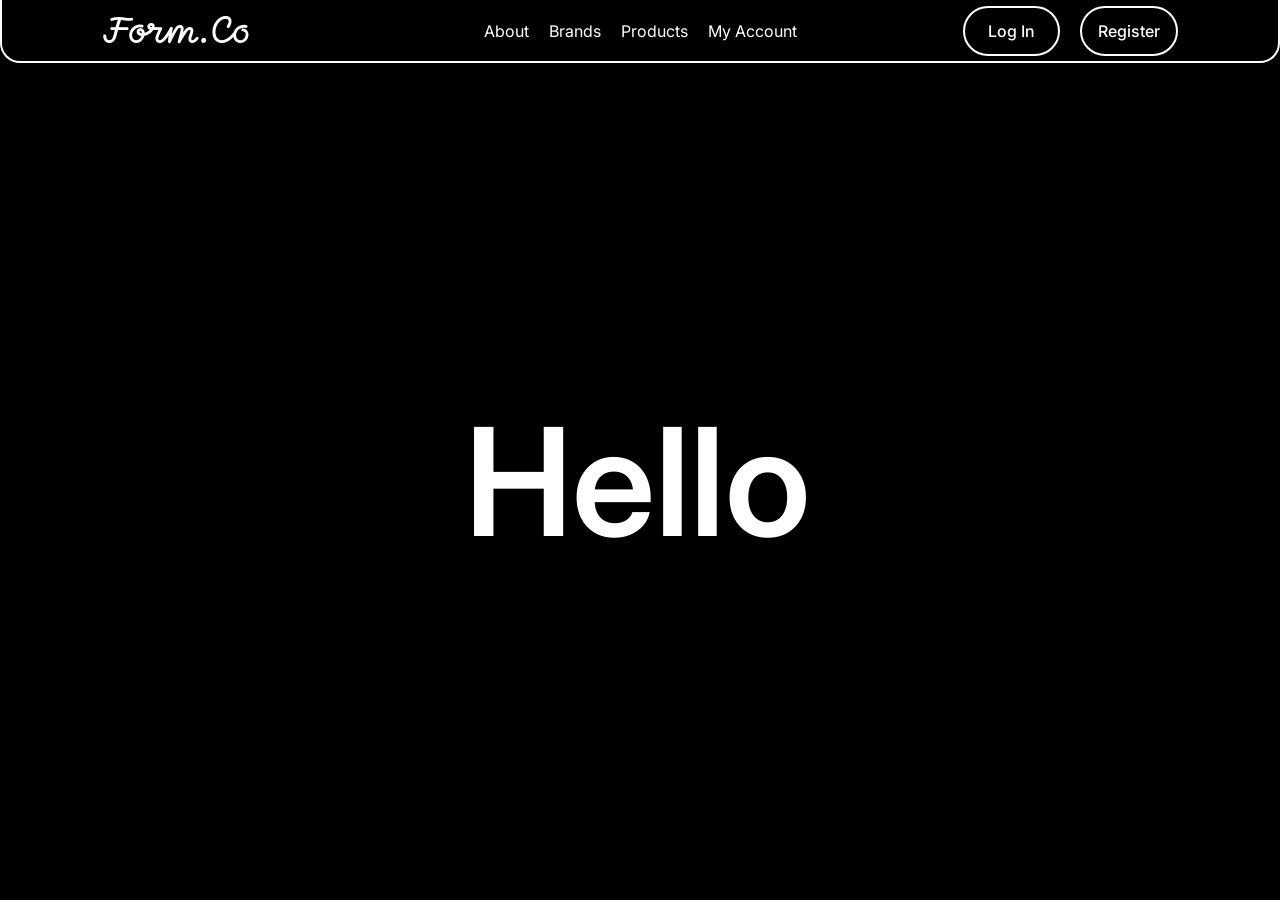
<file: index.html>
<!DOCTYPE html>
<html lang="en">
<head>
    <meta charset="UTF-8">
    <meta name="viewport" content="width=device-width, initial-scale=1.0">
    <link rel="stylesheet" href="style/style.css">
    <script src="tailwind/tailwind.js"></script>
    <title>Form.Co</title>
</head>
<body>
    <header class="header">
        <div class="container header-container flex items-center justify-between">
            <div class="h-logo-box w-[20%]">
                <a class="h-logo-title" href="index.html" >Form.Co</a>
            </div>
            <div class="h-list-box">
                <ul class="h-lists flex items-center gap-5">
                    <li class="h-list cursor-pointer">About</li>
                    <li class="h-list cursor-pointer">Brands</li>
                    <li class="h-list cursor-pointer">Products</li>
                    <li class="h-list cursor-pointer"><a href="html/account.html" class="h-link">My Account</a></li>
                </ul>
            </div>
            <div class="h-btns-box w-[20%]">
                <a class="a-log a-btn" href="html/login.html">Log In</a>
                <a class="a-reg a-btn" href="html/register.html">Register</a>
            </div>
        </div>
    </header>
    <main class="main">
        <button id="demo" class="h" onclick="myMove()"><span class="auto"></span></button>
    </main>
    <script src="js/typed.js"></script>
    <script src="js/app.js"></script>
</body>
</html>
</file>
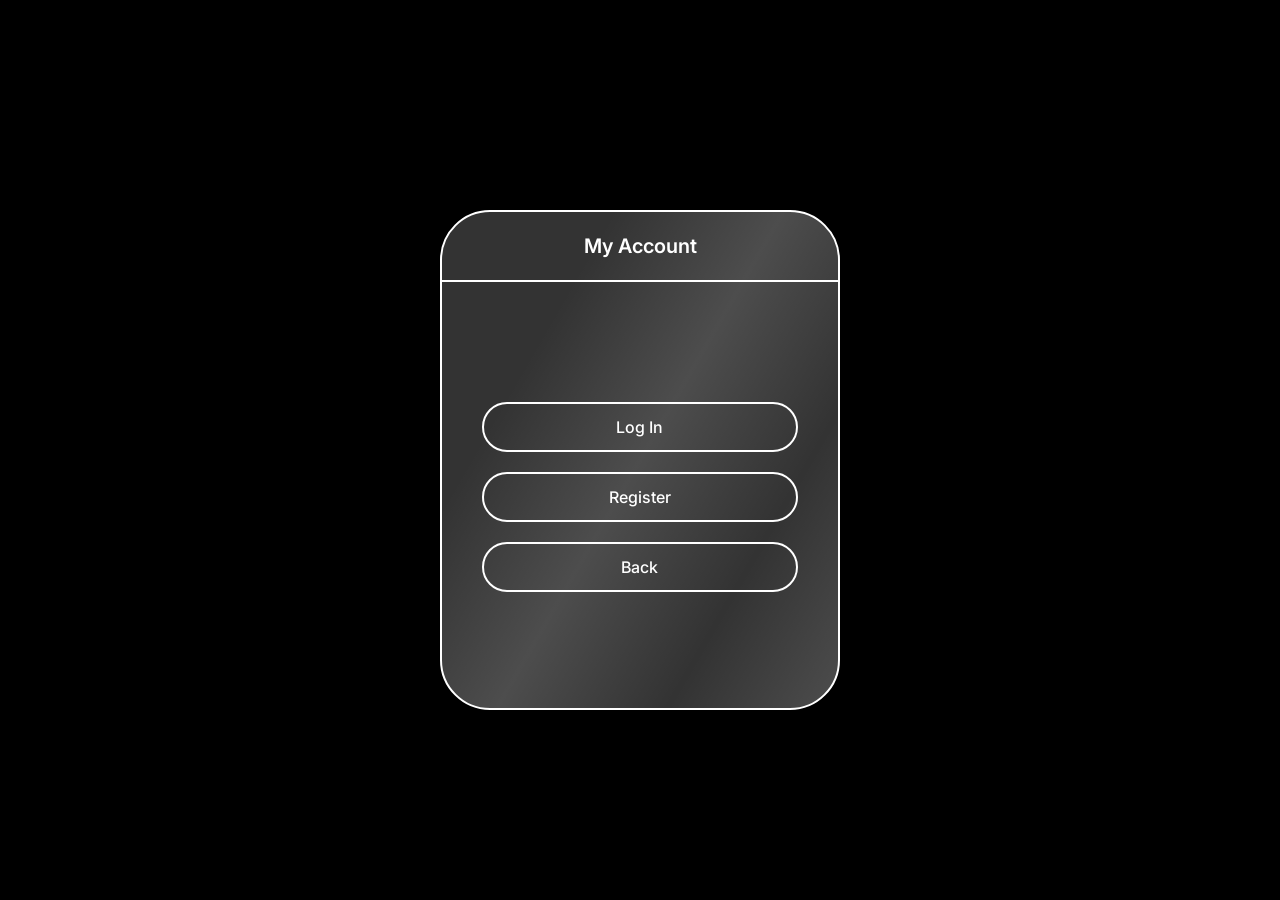
<file: html/account.html>
<!DOCTYPE html>
<html lang="en">
<head>
    <meta charset="UTF-8">
    <meta name="viewport" content="width=device-width, initial-scale=1.0">
    <link rel="stylesheet" href="../style/style.css">
    <script src="../tailwind/tailwind.js"></script>
    <title>My Account</title>
</head>
<body>
    <main class="main" style="height: 100vh;">
        <div class="container main-container">
            <div class="acc-box">
                <div class="acc-t">
                    <h1 class="acc-title">My Account</h1>
                </div>
                <div class="acc-btn-box">
                    <a class="a-log a-btn" href="login-acc.html">Log In</a>
                    <a class="a-reg a-btn" href="register-acc.html">Register</a>
                    <a class=" a-btn" href="../index.html">Back</a>
                </div>
            </div>
        </div>
    </main>
</body>
</html>
</file>
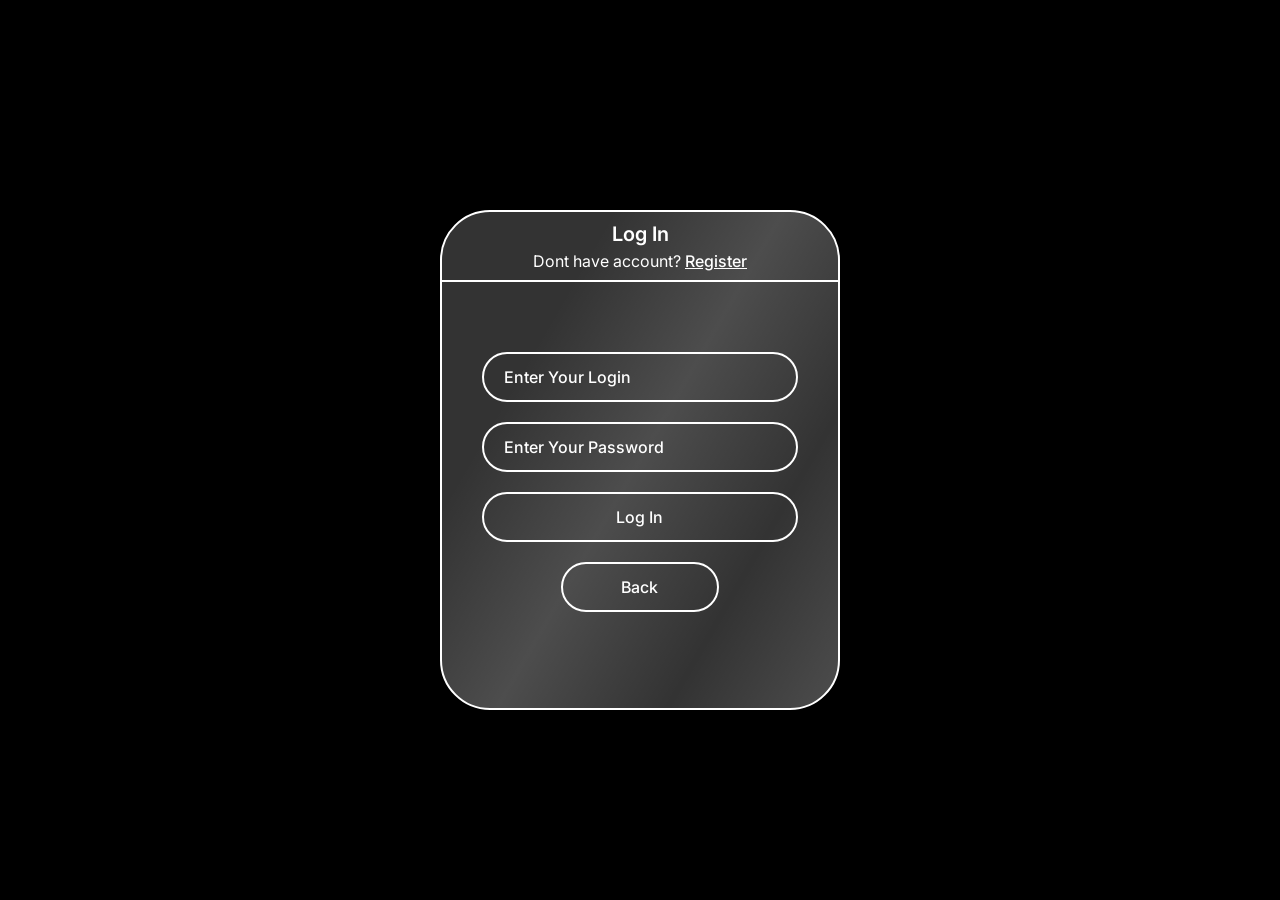
<file: html/login-acc.html>
<!DOCTYPE html>
<html lang="en">
<head>
    <meta charset="UTF-8">
    <meta name="viewport" content="width=device-width, initial-scale=1.0">
    <link rel="stylesheet" href="../style/style.css">
    <script src="../tailwind/tailwind.js"></script>
    <title>Log In</title>
</head>
<body>
    <main class="main" style="height: 100vh;">
        <div class="container main-container">
            <div class="acc-box">
                <div class="acc-t-l">
                    <h1 class="acc-title">Log In</h1>
                    <p class="acc-text">Dont have account? <a href="register-acc.html" class="acc-a">Register</a></p>
                </div>
                <div class="acc-btn-box">
                    <input type="text" class="log a-btn" style="padding-left: 20px;" placeholder="Enter Your Login">
                    <input type="password" class="pas a-btn" style="padding-left: 20px;" placeholder="Enter Your Password">
                    <a class="log-btn a-btn" href="../index.html">Log In</a>
                    <a class="back-btn a-btn" href="account.html">Back</a>
                </div>
            </div>
        </div>
    </main>
</body>
</html>
</file>
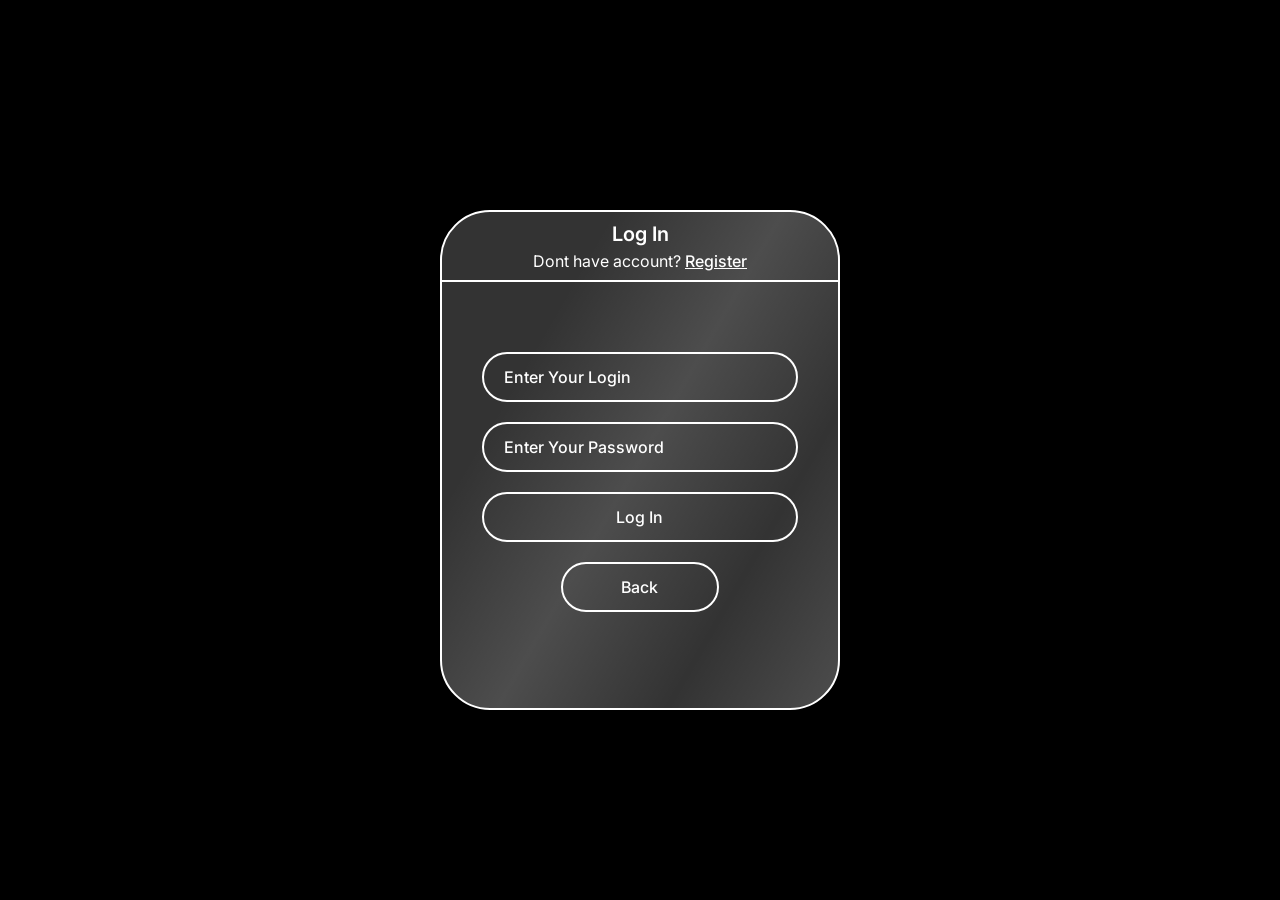
<file: html/login.html>
<!DOCTYPE html>
<html lang="en">
<head>
    <meta charset="UTF-8">
    <meta name="viewport" content="width=device-width, initial-scale=1.0">
    <link rel="stylesheet" href="../style/style.css">
    <script src="../tailwind/tailwind.js"></script>
    <title>Log In</title>
</head>
<body>
    <main class="main" style="height: 100vh;">
        <div class="container main-container">
            <div class="acc-box">
                <div class="acc-t-l">
                    <h1 class="acc-title">Log In</h1>
                    <p class="acc-text">Dont have account? <a href="register.html" class="acc-a">Register</a></p>
                </div>
                <div class="acc-btn-box">
                    <input type="text" class="log a-btn" style="padding-left: 20px;" placeholder="Enter Your Login">
                    <input type="password" class="pas a-btn" style="padding-left: 20px;" placeholder="Enter Your Password">
                    <a class="log-btn a-btn" href="../index.html">Log In</a>
                    <a class="back-btn a-btn" href="../index.html">Back</a>
                </div>
            </div>
        </div>
    </main>
</body>
</html>
</file>
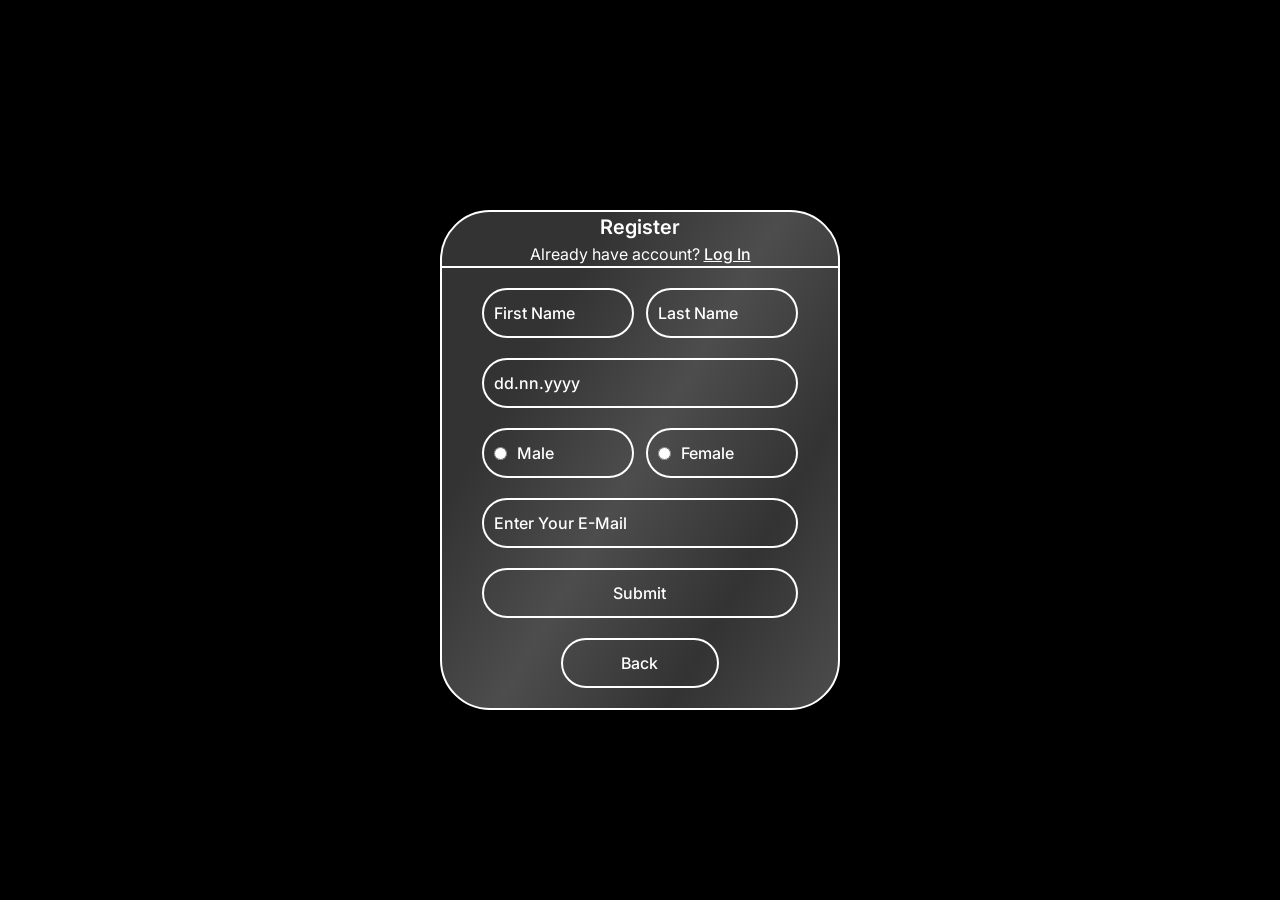
<file: html/register-acc.html>
<!DOCTYPE html>
<html lang="en">
<head>
    <meta charset="UTF-8">
    <meta name="viewport" content="width=device-width, initial-scale=1.0">
    <link rel="stylesheet" href="../style/style.css">
    <script src="../tailwind/tailwind.js"></script>
    <title>Register</title>
</head>
<body>
    <main class="main" style="height: 100vh;">
        <div class="container main-container">
            <div class="acc-box">
                <div class="acc-t-r">
                    <h1 class="acc-title">Register</h1>
                    <p class="acc-text">Already have account? <a href="login-acc.html" class="acc-a">Log In</a></p>
                </div>
                <div class="acc-btn-box">
                    <div class="name-box flex items-center justify-between w-[80%]">
                        <input type="text" class="n-inp a-btn" placeholder="First Name">
                        <input type="text" class="n-inp a-btn" placeholder="Last Name">
                    </div>
                    <input type="text" class="pl-2.5 a-btn" placeholder="dd.nn.yyyy">
                    <div class="gender-box flex items-center justify-between w-[80%]">
                        <div class="g-box n-inp a-btn">
                            <input type="radio" name="gender" class="r" placeholder="Male">
                            <p class="acc-text">Male</p>
                        </div>
                        <div class="g-box n-inp a-btn">
                            <input type="radio" name="gender" class="r" placeholder="Female">
                            <p class="acc-text">Female</p>
                        </div>
                    </div>
                    <input type="email" class="a-btn pl-2.5" placeholder="Enter Your E-Mail">
                    <a href="../index.html" class="a-btn">Submit</a>
                    <a class="back-btn a-btn" href="account.html">Back</a>
                </div>
            </div>
        </div>
    </main>
</body>
</html>
</file>
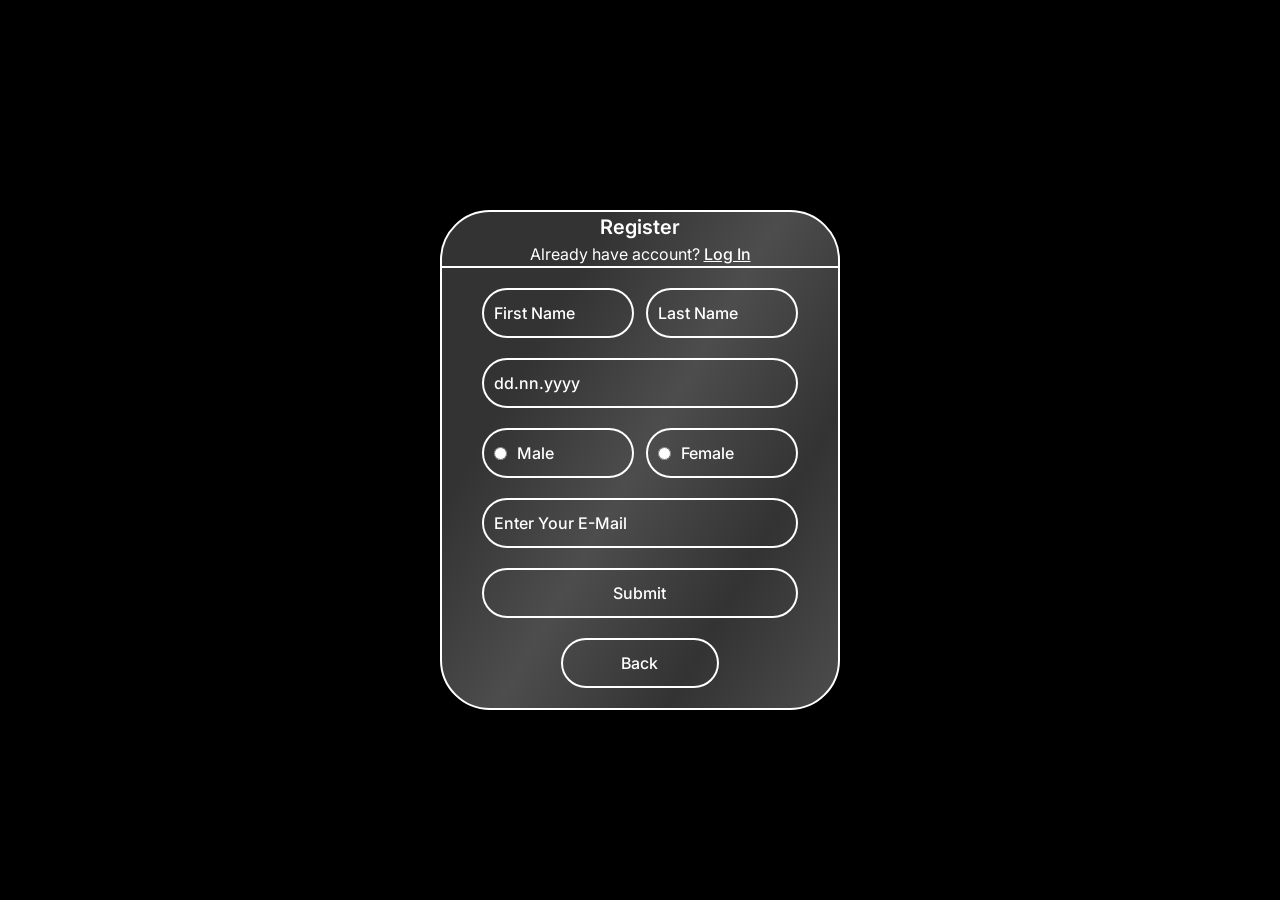
<file: html/register.html>
<!DOCTYPE html>
<html lang="en">
<head>
    <meta charset="UTF-8">
    <meta name="viewport" content="width=device-width, initial-scale=1.0">
    <link rel="stylesheet" href="../style/style.css">
    <script src="../tailwind/tailwind.js"></script>
    <title>Register</title>
</head>
<body>
    <main class="main" style="height: 100vh;">
        <div class="container main-container">
            <div class="acc-box">
                <div class="acc-t-r">
                    <h1 class="acc-title">Register</h1>
                    <p class="acc-text">Already have account? <a href="login.html" class="acc-a">Log In</a></p>
                </div>
                <div class="acc-btn-box">
                    <div class="name-box flex items-center justify-between w-[80%]">
                        <input type="text" class="n-inp a-btn" placeholder="First Name">
                        <input type="text" class="n-inp a-btn" placeholder="Last Name">
                    </div>
                    <input type="text" class="pl-2.5 a-btn" placeholder="dd.nn.yyyy">
                    <div class="gender-box flex items-center justify-between w-[80%]">
                        <div class="g-box n-inp a-btn">
                            <input type="radio" name="gender" class="r" placeholder="Male">
                            <p class="acc-text">Male</p>
                        </div>
                        <div class="g-box n-inp a-btn">
                            <input type="radio" name="gender" class="r" placeholder="Female">
                            <p class="acc-text">Female</p>
                        </div>
                    </div>
                    <input type="email" class="a-btn pl-2.5" placeholder="Enter Your E-Mail">
                    <a href="../index.html" class="a-btn">Submit</a>
                    <a class="back-btn a-btn" href="../index.html">Back</a>
                </div>
            </div>
        </div>
    </main>
</body>
</html>
</file>
<file: style/style.css>
@import url(https://fonts.googleapis.com/css?family=Inter:100,200,300,regular,500,600,700,800,900,100italic,200italic,300italic,italic,500italic,600italic,700italic,800italic,900italic);
@import url(https://fonts.googleapis.com/css?family=Momo+Signature:regular);


* {
    transition: 0.25s;
}

.container {
    max-width: calc(100%);
    margin: 0 auto;
    padding-right: 100px;
    padding-left: 100px;
}

.main-container {
    display: flex;
    align-items: center;
    justify-content: center;
    height: 100%;
}

.header-container {
    border: 2px solid white;
    height: 100%;
    border-top: none;
    border-bottom-left-radius: 20px;
    border-bottom-right-radius: 20px;
}

.main-k {
    height: 93vh;
    background: #000000;
}
.main {
    height: 93vh;
    background: #000000;
}

.header {
    background: #666;
    background: #000000;
    height: 7vh;
    color: #ffffff;
    font-family: Inter;
}

.h-logo-title {
    font-family: Momo Signature;
    font-size: 30px;
}

.acc-box {
    height: 500px;
    width: 400px;
    border: 2px solid white;
    border-radius: 50px;
    background: linear-gradient(120deg, rgba(255, 255, 255, 0.2) 25%, rgba(255, 255, 255, 0.3) 50%, rgba(255, 255, 255, 0.2) 75%, rgba(255, 255, 255, 0.3) 100%);
    color: white;
    display: flex;
    flex-direction: column;
    position: relative;
    top: 10px;
}

.acc-box:hover {
    transform: translateY(-10px);
    transition: 0.5s;
}

.acc-t-l {
    height: 70px;
    display: flex;
    align-items: center;
    justify-content: center;
    border-radius: 50px 50px 0 0;
    border-bottom: 2px solid white;
    border-top: none;
    border-left: none;
    border-right: none;
    margin-bottom: 50px;
    flex-direction: column  ;
}
.acc-t {
    height: 70px;
    display: flex;
    align-items: center;
    justify-content: center;
    border-radius: 50px 50px 0 0;
    border-bottom: 2px solid white;
    border-top: none;
    border-left: none;
    border-right: none;
    margin-bottom: 100px;
    flex-direction: column  ;
}

.acc-t-r {
    height: 70px;
    display: flex;
    align-items: center;
    justify-content: center;
    border-radius: 50px 50px 0 0;
    border-bottom: 2px solid white;
    border-top: none;
    border-left: none;
    border-right: none;
    flex-direction: column  ;
}

.acc-title {
    font-family: Inter;
    font-weight: 600;
    font-size: 20px;
}

.acc-btn-box {
    display: flex;
    flex-direction: column;
    align-items: center;
    justify-content: center;
    padding-top: 20px;
    padding-bottom: 20px;
    gap: 20px;
}

.h-btns-box {
    display: flex;
    align-items: center;
    justify-content: center;
    gap: 20px;
}

.a-btn {
    width: 80%;
    height: 50px;
    border: 2px solid white;
    border-radius: 50px;
    display: flex;
    align-items: center;
    justify-content: center;
    font-weight: 500;
    font-family: Inter;
    cursor: pointer;
    outline: none;
}

.back-btn {
    width: 40%;
    height: 50px;
    border: 2px solid white;
    border-radius: 50px;
    display: flex;
    align-items: center;
    justify-content: center;
    font-weight: 500;
    font-family: Inter;
    cursor: pointer;
    outline: none;
}

.a-btn:hover {
    background: rgba(255, 255, 255, 0.25);
    transition: 0.25s linear;
}

.acc-text {
    font-family: Inter;
    font-size: 16px;
}

.acc-a {
    font-family: Inter;
    font-weight: 500;
    text-decoration: underline;
}

.n-inp {
    width: 48%;
    padding-left: 10px;
}

.g-box {
    display: flex;
    align-items: center;
    gap: 10px;
    justify-content: start;
}

.r {
    color: white;
    background: white;
}

.auto {
    font-size: 150px;
    font-weight: 600;
    color: white;
    font-family: Inter;
    text-align: center;
}

.h {
    display: flex;
    align-items: center;
    justify-content: center;
    height: 100%;
    text-align: center;
    width: 100%;
}
</file>
